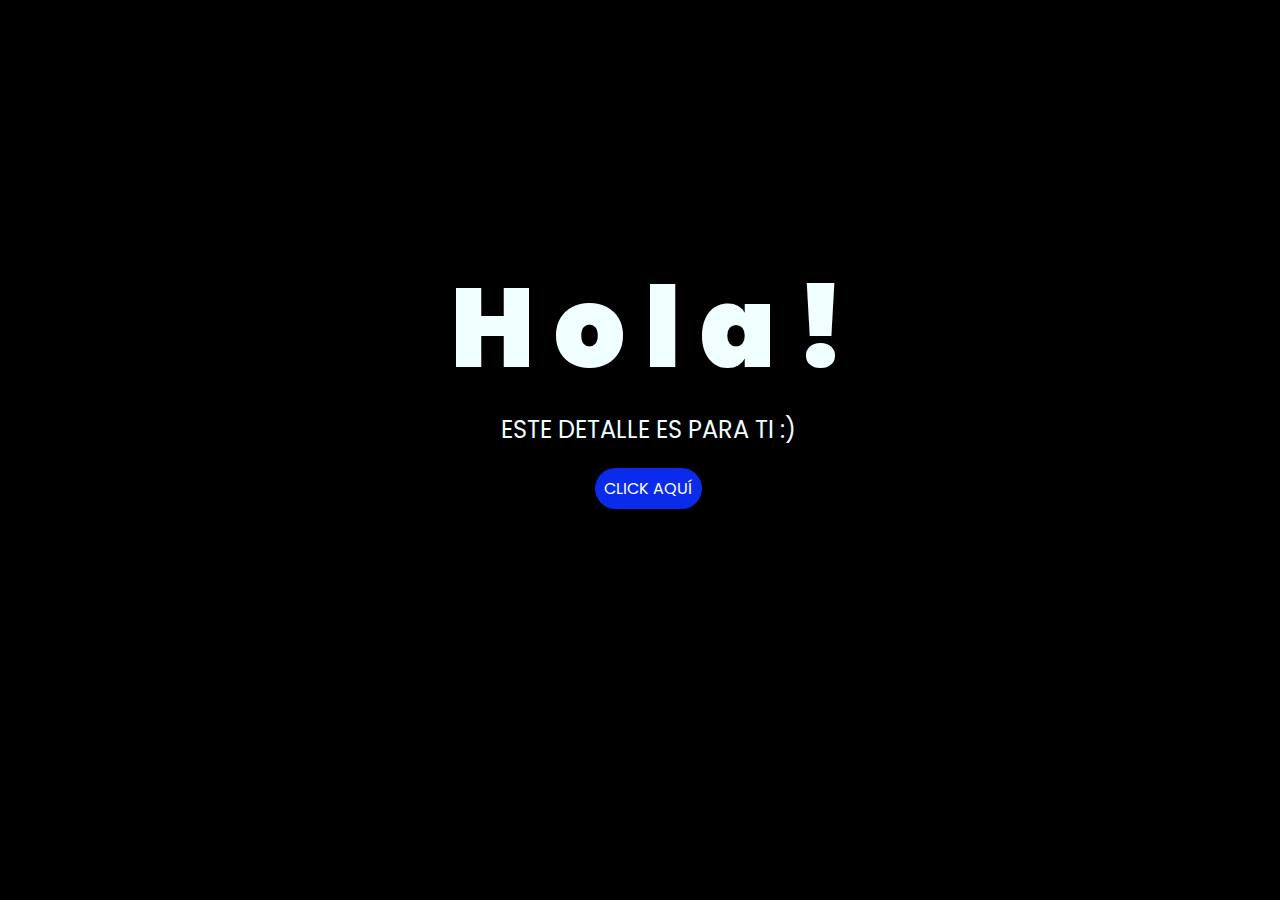
<file: index.html>
<!DOCTYPE html>
<html lang="es">

<head>
    <meta charset="UTF-8">
    <meta http-equiv="X-UA-Compatible" content="IE=edge">
    <meta name="viewport" content="width=device-width, initial-scale=1.0">
    <link rel="stylesheet" href="css/style.css">
    <link rel="icon" href="img/flowers.png" type="image/x-icon">
    <title>Flowers</title>
</head>

<body>
    <div class="greetings">
        <span>H</span>
        <span>o</span>
        <span>l</span>
        <span>a</span>
        <span>!</span>
    </div>
    <div class="description">
        <span>ESTE DETALLE ES PARA TI :)</span>
    </div>
    <div class="button">
        <button class="botones">
            <a href="flower.html" style="color: #fff;">CLICK AQUÍ</a>
        </button>
    </div>

</body>

</html>
</file>
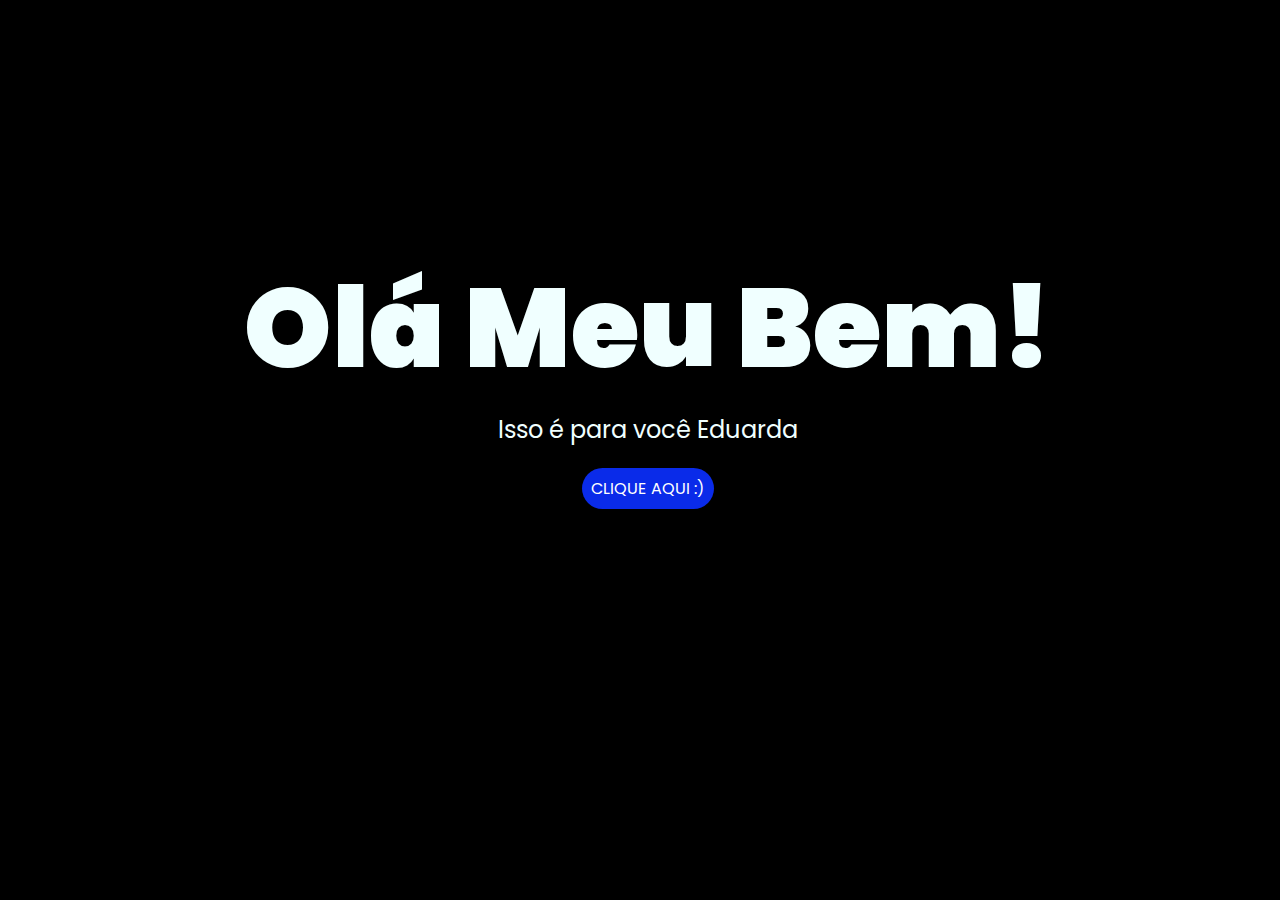
<file: docs/romantica/index.html>
<!DOCTYPE html>
<html lang="es">

<head>
    <meta charset="UTF-8">
    <meta http-equiv="X-UA-Compatible" content="IE=edge">
    <meta name="viewport" content="width=device-width, initial-scale=1.0">
    <link rel="stylesheet" href="css/style.css">
    <link rel="icon" href="img/flowers.png" type="image/x-icon">
    <title>Flowers</title>
</head>

<body>
    <div class="greetings">Olá Meu Bem!</div>


    </div>
    <div class="description">
        <span>Isso é para você Eduarda</span>
    </div>
    <div class="button">
        <button class="botones">
            <a href="flower.html" style="color: #fff;">CLIQUE AQUI :)</a>
        </button>
    </div>

</body>

</html>
</file>
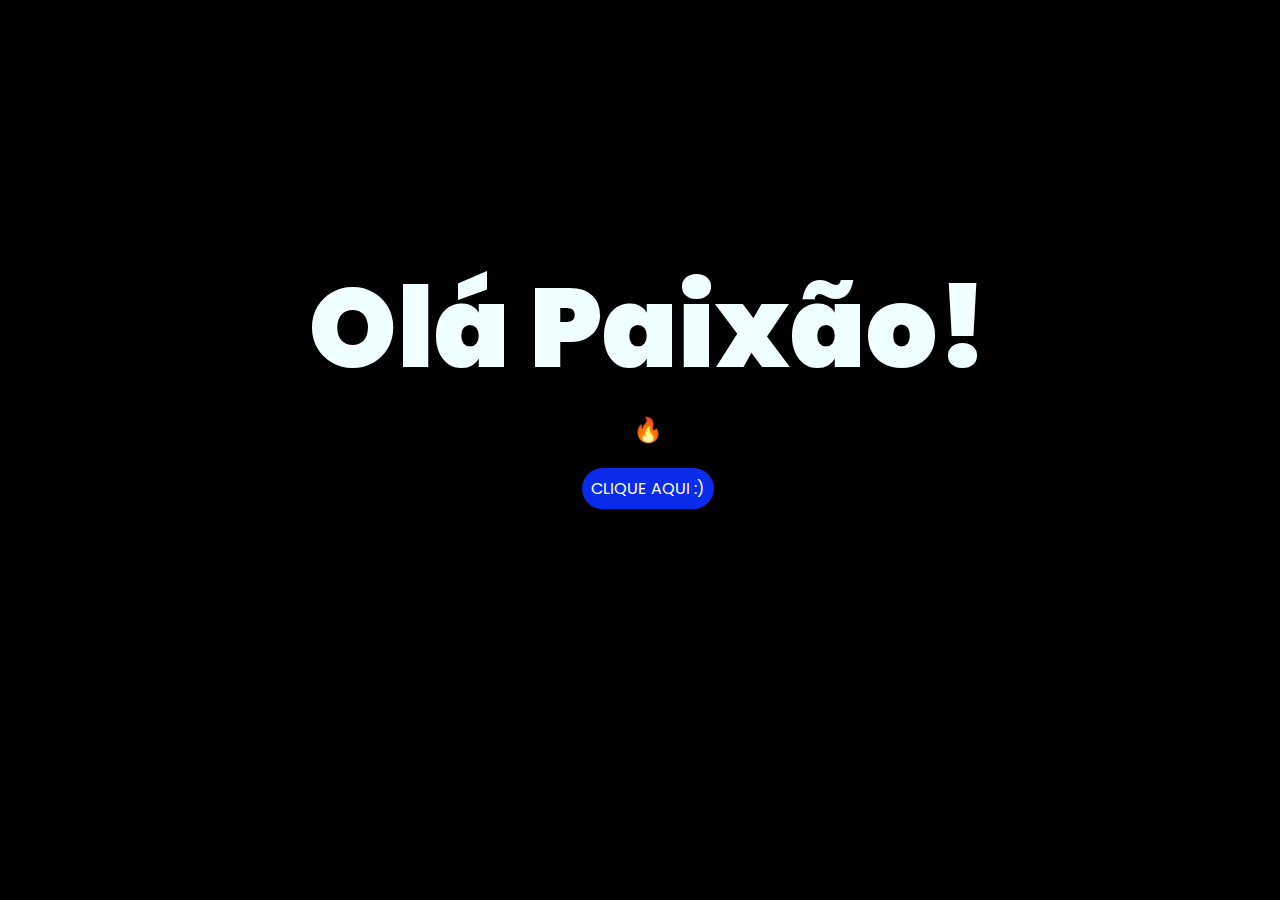
<file: docs/safada/index.html>
<!DOCTYPE html>
<html lang="es">

<head>
    <meta charset="UTF-8">
    <meta http-equiv="X-UA-Compatible" content="IE=edge">
    <meta name="viewport" content="width=device-width, initial-scale=1.0">
    <link rel="stylesheet" href="css/style.css">
    <link rel="icon" href="img/flowers.png" type="image/x-icon">
    <title>Flowers</title>
</head>

<body>
    <div class="greetings">Olá Paixão!</div>


    </div>
    <div class="description">
        <span>🔥</span>
    </div>
    <div class="button">
        <button class="botones">
            <a href="flower.html" style="color: #fff;">CLIQUE AQUI :)</a>
        </button>
    </div>

</body>

</html>
</file>
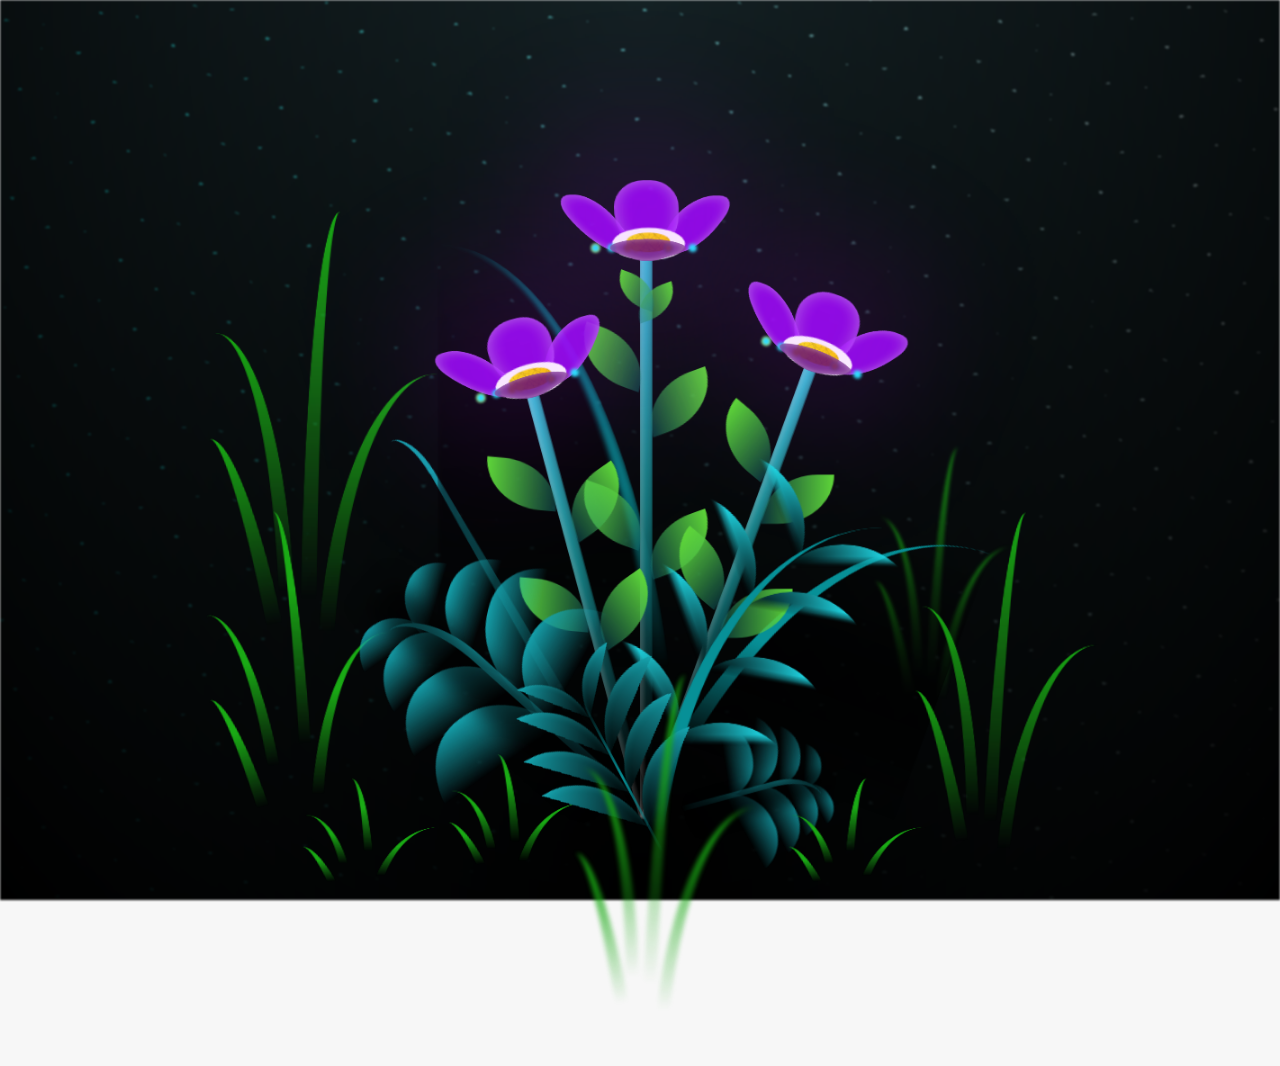
<file: flower.html>
<!DOCTYPE html>
<html lang="es">
  <head>
    <meta charset="UTF-8" />
    <meta http-equiv="X-UA-Compatible" content="IE=edge" />
    <meta name="viewport" content="width=device-width, initial-scale=1.0" />
    <link rel="stylesheet" href="css/main.css" />
    <link rel="icon" href="img/flowers.png" type="image/x-icon" />
    <title>Flower</title>
  </head>
  <body class="container">
    <div id="hearts"></div>
    <audio src="sound/ChristianBasso&HaienQiu-Flowers.mp3" autoplay></audio>
    <div id="lyrics">
     
    </div>
    <h1 class="titulo">Que essas flores reflitam a beleza do que sinto por você</h1>
  
    <div class="night"></div>
    <div class="flowers">
      <div class="flower flower--1">
        <div class="flower__leafs flower__leafs--1">
          <div class="flower__leaf flower__leaf--1"></div>
          <div class="flower__leaf flower__leaf--2"></div>
          <div class="flower__leaf flower__leaf--3"></div>
          <div class="flower__leaf flower__leaf--4"></div>
          <div class="flower__white-circle"></div>

          <div class="flower__light flower__light--1"></div>
          <div class="flower__light flower__light--2"></div>
          <div class="flower__light flower__light--3"></div>
          <div class="flower__light flower__light--4"></div>
          <div class="flower__light flower__light--5"></div>
          <div class="flower__light flower__light--6"></div>
          <div class="flower__light flower__light--7"></div>
          <div class="flower__light flower__light--8"></div>
        </div>
        <div class="flower__line">
          <div class="flower__line__leaf flower__line__leaf--1"></div>
          <div class="flower__line__leaf flower__line__leaf--2"></div>
          <div class="flower__line__leaf flower__line__leaf--3"></div>
          <div class="flower__line__leaf flower__line__leaf--4"></div>
          <div class="flower__line__leaf flower__line__leaf--5"></div>
          <div class="flower__line__leaf flower__line__leaf--6"></div>
        </div>
      </div>

      <div class="flower flower--2">
        <div class="flower__leafs flower__leafs--2">
          <div class="flower__leaf flower__leaf--1"></div>
          <div class="flower__leaf flower__leaf--2"></div>
          <div class="flower__leaf flower__leaf--3"></div>
          <div class="flower__leaf flower__leaf--4"></div>
          <div class="flower__white-circle"></div>

          <div class="flower__light flower__light--1"></div>
          <div class="flower__light flower__light--2"></div>
          <div class="flower__light flower__light--3"></div>
          <div class="flower__light flower__light--4"></div>
          <div class="flower__light flower__light--5"></div>
          <div class="flower__light flower__light--6"></div>
          <div class="flower__light flower__light--7"></div>
          <div class="flower__light flower__light--8"></div>
        </div>
        <div class="flower__line">
          <div class="flower__line__leaf flower__line__leaf--1"></div>
          <div class="flower__line__leaf flower__line__leaf--2"></div>
          <div class="flower__line__leaf flower__line__leaf--3"></div>
          <div class="flower__line__leaf flower__line__leaf--4"></div>
        </div>
      </div>

      <div class="flower flower--3">
        <div class="flower__leafs flower__leafs--3">
          <div class="flower__leaf flower__leaf--1"></div>
          <div class="flower__leaf flower__leaf--2"></div>
          <div class="flower__leaf flower__leaf--3"></div>
          <div class="flower__leaf flower__leaf--4"></div>
          <div class="flower__white-circle"></div>

          <div class="flower__light flower__light--1"></div>
          <div class="flower__light flower__light--2"></div>
          <div class="flower__light flower__light--3"></div>
          <div class="flower__light flower__light--4"></div>
          <div class="flower__light flower__light--5"></div>
          <div class="flower__light flower__light--6"></div>
          <div class="flower__light flower__light--7"></div>
          <div class="flower__light flower__light--8"></div>
        </div>
        <div class="flower__line">
          <div class="flower__line__leaf flower__line__leaf--1"></div>
          <div class="flower__line__leaf flower__line__leaf--2"></div>
          <div class="flower__line__leaf flower__line__leaf--3"></div>
          <div class="flower__line__leaf flower__line__leaf--4"></div>
        </div>
      </div>

      <div class="grow-ans" style="--d: 1.2s">
        <div class="flower__g-long">
          <div class="flower__g-long__top"></div>
          <div class="flower__g-long__bottom"></div>
        </div>
      </div>

      <div class="growing-grass">
        <div class="flower__grass flower__grass--1">
          <div class="flower__grass--top"></div>
          <div class="flower__grass--bottom"></div>
          <div class="flower__grass__leaf flower__grass__leaf--1"></div>
          <div class="flower__grass__leaf flower__grass__leaf--2"></div>
          <div class="flower__grass__leaf flower__grass__leaf--3"></div>
          <div class="flower__grass__leaf flower__grass__leaf--4"></div>
          <div class="flower__grass__leaf flower__grass__leaf--5"></div>
          <div class="flower__grass__leaf flower__grass__leaf--6"></div>
          <div class="flower__grass__leaf flower__grass__leaf--7"></div>
          <div class="flower__grass__leaf flower__grass__leaf--8"></div>
          <div class="flower__grass__overlay"></div>
        </div>
      </div>

      <div class="growing-grass">
        <div class="flower__grass flower__grass--2">
          <div class="flower__grass--top"></div>
          <div class="flower__grass--bottom"></div>
          <div class="flower__grass__leaf flower__grass__leaf--1"></div>
          <div class="flower__grass__leaf flower__grass__leaf--2"></div>
          <div class="flower__grass__leaf flower__grass__leaf--3"></div>
          <div class="flower__grass__leaf flower__grass__leaf--4"></div>
          <div class="flower__grass__leaf flower__grass__leaf--5"></div>
          <div class="flower__grass__leaf flower__grass__leaf--6"></div>
          <div class="flower__grass__leaf flower__grass__leaf--7"></div>
          <div class="flower__grass__leaf flower__grass__leaf--8"></div>
          <div class="flower__grass__overlay"></div>
        </div>
      </div>

      <div class="grow-ans" style="--d: 2.4s">
        <div class="flower__g-right flower__g-right--1">
          <div class="leaf"></div>
        </div>
      </div>

      <div class="grow-ans" style="--d: 2.8s">
        <div class="flower__g-right flower__g-right--2">
          <div class="leaf"></div>
        </div>
      </div>

      <div class="grow-ans" style="--d: 2.8s">
        <div class="flower__g-front">
          <div
            class="flower__g-front__leaf-wrapper flower__g-front__leaf-wrapper--1"
          >
            <div class="flower__g-front__leaf"></div>
          </div>
          <div
            class="flower__g-front__leaf-wrapper flower__g-front__leaf-wrapper--2"
          >
            <div class="flower__g-front__leaf"></div>
          </div>
          <div
            class="flower__g-front__leaf-wrapper flower__g-front__leaf-wrapper--3"
          >
            <div class="flower__g-front__leaf"></div>
          </div>
          <div
            class="flower__g-front__leaf-wrapper flower__g-front__leaf-wrapper--4"
          >
            <div class="flower__g-front__leaf"></div>
          </div>
          <div
            class="flower__g-front__leaf-wrapper flower__g-front__leaf-wrapper--5"
          >
            <div class="flower__g-front__leaf"></div>
          </div>
          <div
            class="flower__g-front__leaf-wrapper flower__g-front__leaf-wrapper--6"
          >
            <div class="flower__g-front__leaf"></div>
          </div>
          <div
            class="flower__g-front__leaf-wrapper flower__g-front__leaf-wrapper--7"
          >
            <div class="flower__g-front__leaf"></div>
          </div>
          <div
            class="flower__g-front__leaf-wrapper flower__g-front__leaf-wrapper--8"
          >
            <div class="flower__g-front__leaf"></div>
          </div>
          <div class="flower__g-front__line"></div>
        </div>
      </div>

      <div class="grow-ans" style="--d: 3.2s">
        <div class="flower__g-fr">
          <div class="leaf"></div>
          <div class="flower__g-fr__leaf flower__g-fr__leaf--1"></div>
          <div class="flower__g-fr__leaf flower__g-fr__leaf--2"></div>
          <div class="flower__g-fr__leaf flower__g-fr__leaf--3"></div>
          <div class="flower__g-fr__leaf flower__g-fr__leaf--4"></div>
          <div class="flower__g-fr__leaf flower__g-fr__leaf--5"></div>
          <div class="flower__g-fr__leaf flower__g-fr__leaf--6"></div>
          <div class="flower__g-fr__leaf flower__g-fr__leaf--7"></div>
          <div class="flower__g-fr__leaf flower__g-fr__leaf--8"></div>
        </div>
      </div>

      <div class="long-g long-g--0">
        <div class="grow-ans" style="--d: 3s">
          <div class="leaf leaf--0"></div>
        </div>
        <div class="grow-ans" style="--d: 2.2s">
          <div class="leaf leaf--1"></div>
        </div>
        <div class="grow-ans" style="--d: 3.4s">
          <div class="leaf leaf--2"></div>
        </div>
        <div class="grow-ans" style="--d: 3.6s">
          <div class="leaf leaf--3"></div>
        </div>
      </div>

      <div class="long-g long-g--1">
        <div class="grow-ans" style="--d: 3.6s">
          <div class="leaf leaf--0"></div>
        </div>
        <div class="grow-ans" style="--d: 3.8s">
          <div class="leaf leaf--1"></div>
        </div>
        <div class="grow-ans" style="--d: 4s">
          <div class="leaf leaf--2"></div>
        </div>
        <div class="grow-ans" style="--d: 4.2s">
          <div class="leaf leaf--3"></div>
        </div>
      </div>

      <div class="long-g long-g--2">
        <div class="grow-ans" style="--d: 4s">
          <div class="leaf leaf--0"></div>
        </div>
        <div class="grow-ans" style="--d: 4.2s">
          <div class="leaf leaf--1"></div>
        </div>
        <div class="grow-ans" style="--d: 4.4s">
          <div class="leaf leaf--2"></div>
        </div>
        <div class="grow-ans" style="--d: 4.6s">
          <div class="leaf leaf--3"></div>
        </div>
      </div>

      <div class="long-g long-g--3">
        <div class="grow-ans" style="--d: 4s">
          <div class="leaf leaf--0"></div>
        </div>
        <div class="grow-ans" style="--d: 4.2s">
          <div class="leaf leaf--1"></div>
        </div>
        <div class="grow-ans" style="--d: 3s">
          <div class="leaf leaf--2"></div>
        </div>
        <div class="grow-ans" style="--d: 3.6s">
          <div class="leaf leaf--3"></div>
        </div>
      </div>

      <div class="long-g long-g--4">
        <div class="grow-ans" style="--d: 4s">
          <div class="leaf leaf--0"></div>
        </div>
        <div class="grow-ans" style="--d: 4.2s">
          <div class="leaf leaf--1"></div>
        </div>
        <div class="grow-ans" style="--d: 3s">
          <div class="leaf leaf--2"></div>
        </div>
        <div class="grow-ans" style="--d: 3.6s">
          <div class="leaf leaf--3"></div>
        </div>
      </div>

      <div class="long-g long-g--5">
        <div class="grow-ans" style="--d: 4s">
          <div class="leaf leaf--0"></div>
        </div>
        <div class="grow-ans" style="--d: 4.2s">
          <div class="leaf leaf--1"></div>
        </div>
        <div class="grow-ans" style="--d: 3s">
          <div class="leaf leaf--2"></div>
        </div>
        <div class="grow-ans" style="--d: 3.6s">
          <div class="leaf leaf--3"></div>
        </div>
      </div>

      <div class="long-g long-g--6">
        <div class="grow-ans" style="--d: 4.2s">
          <div class="leaf leaf--0"></div>
        </div>
        <div class="grow-ans" style="--d: 4.4s">
          <div class="leaf leaf--1"></div>
        </div>
        <div class="grow-ans" style="--d: 4.6s">
          <div class="leaf leaf--2"></div>
        </div>
        <div class="grow-ans" style="--d: 4.8s">
          <div class="leaf leaf--3"></div>
        </div>
      </div>

      <div class="long-g long-g--7">
        <div class="grow-ans" style="--d: 3s">
          <div class="leaf leaf--0"></div>
        </div>
        <div class="grow-ans" style="--d: 3.2s">
          <div class="leaf leaf--1"></div>
        </div>
        <div class="grow-ans" style="--d: 3.5s">
          <div class="leaf leaf--2"></div>
        </div>
        <div class="grow-ans" style="--d: 3.6s">
          <div class="leaf leaf--3"></div>
        </div>
      </div>
    </div>
    <script src="anim.js"></script>
    <script src="main.js"></script>
  </body>
</html>
</file>
<file: css/style.css>
@import url('https://fonts.googleapis.com/css2?family=Poppins:ital,wght@0,500;1,900&display=swap');
*{
    font-family: 'Poppins',cursive;
}
body{
    color: azure;
    width: 100%;
    height: 82vh;
    display: flex;
    flex-direction: column;
    align-items: center;
    justify-content: center;
    background-color: black;
    /* padding-top: -30; */
}

.botones{
    padding: 9px;
    border-radius: 80px;
    background-color: transparent;
    border: none;
}

.botones a{
    background-color: #0a2be9;
    padding: 9px;
    border-radius: 80px;
    -webkit-border-radius: 80px;
    -moz-border-radius: 80px;
    -ms-border-radius: 80px;
    -o-border-radius: 80px;

}

.botones a:focus{
    background-color: rgb(50, 194, 194);
}

.greetings{
    font-size: 7rem;
    font-weight: 900;
}
.greetings > span{
    animation: glow 2.5s ease-in-out infinite;
}
@keyframes glow{
    0%, 100%{
        color: #fff;
        text-shadow: 0 0 12px #39c6d6, 0 0 50px #39c6d6, 0 0 100px #39c6d6;
    }
    10%, 90%{
        color: #111;
        text-shadow: none;
    }
}
.greetings > span:nth-child(2){
    animation-delay: .2s ;
}
.greetings > span:nth-child(3){
    animation-delay: .4s ;
}
.greetings > span:nth-child(4){
    animation-delay: .6s;
}
.greetings > span:nth-child(5){
    animation-delay: .8s;
}
.greetings > span:nth-child(6){
    animation-delay: 1s;
}

.description{
    font-size: 1.5rem;
    margin-bottom: 20px;
}

.button a{
    text-decoration: none;
    font-size: 1rem;
    color: #111;
}

@media screen and (max-width:574px){
    .greetings{
        display: block;
        font-size: 4rem;
        font-weight: 800;
        text-align: center;
    }
    .description{
        font-size: 2rem;
    }
    
    .button a{
        font-size: 1rem;
    }
}
</file>
<file: docs/romantica/css/style.css>
@import url('https://fonts.googleapis.com/css2?family=Poppins:ital,wght@0,500;1,900&display=swap');
*{
    font-family: 'Poppins',cursive;
}
body{
    color: azure;
    width: 100%;
    height: 82vh;
    display: flex;
    flex-direction: column;
    align-items: center;
    justify-content: center;
    background-color: black;
    /* padding-top: -30; */
}

.botones{
    padding: 9px;
    border-radius: 80px;
    background-color: transparent;
    border: none;
}

.botones a{
    background-color: #0a2be9;
    padding: 9px;
    border-radius: 80px;
    -webkit-border-radius: 80px;
    -moz-border-radius: 80px;
    -ms-border-radius: 80px;
    -o-border-radius: 80px;

}

.botones a:focus{
    background-color: rgb(50, 194, 194);
}

.greetings{
    font-size: 7rem;
    font-weight: 900;
}
.greetings > span{
    animation: glow 2.5s ease-in-out infinite;
}
@keyframes glow{
    0%, 100%{
        color: #fff;
        text-shadow: 0 0 12px #39c6d6, 0 0 50px #39c6d6, 0 0 100px #39c6d6;
    }
    10%, 90%{
        color: #111;
        text-shadow: none;
    }
}
.greetings > span:nth-child(2){
    animation-delay: .2s ;
}
.greetings > span:nth-child(3){
    animation-delay: .4s ;
}
.greetings > span:nth-child(4){
    animation-delay: .6s;
}
.greetings > span:nth-child(5){
    animation-delay: .8s;
}
.greetings > span:nth-child(6){
    animation-delay: 1s;
}

.description{
    font-size: 1.5rem;
    margin-bottom: 20px;
}

.button a{
    text-decoration: none;
    font-size: 1rem;
    color: #111;
}

@media screen and (max-width:574px){
    .greetings{
        display: block;
        font-size: 4rem;
        font-weight: 800;
        text-align: center;
    }
    .description{
        font-size: 2rem;
    }
    
    .button a{
        font-size: 1rem;
    }
}
</file>
<file: docs/safada/css/style.css>
@import url('https://fonts.googleapis.com/css2?family=Poppins:ital,wght@0,500;1,900&display=swap');
*{
    font-family: 'Poppins',cursive;
}
body{
    color: azure;
    width: 100%;
    height: 82vh;
    display: flex;
    flex-direction: column;
    align-items: center;
    justify-content: center;
    background-color: black;
    /* padding-top: -30; */
}

.botones{
    padding: 9px;
    border-radius: 80px;
    background-color: transparent;
    border: none;
}

.botones a{
    background-color: #0a2be9;
    padding: 9px;
    border-radius: 80px;
    -webkit-border-radius: 80px;
    -moz-border-radius: 80px;
    -ms-border-radius: 80px;
    -o-border-radius: 80px;

}

.botones a:focus{
    background-color: rgb(50, 194, 194);
}

.greetings{
    font-size: 7rem;
    font-weight: 900;
}
.greetings > span{
    animation: glow 2.5s ease-in-out infinite;
}
@keyframes glow{
    0%, 100%{
        color: #fff;
        text-shadow: 0 0 12px #39c6d6, 0 0 50px #39c6d6, 0 0 100px #39c6d6;
    }
    10%, 90%{
        color: #111;
        text-shadow: none;
    }
}
.greetings > span:nth-child(2){
    animation-delay: .2s ;
}
.greetings > span:nth-child(3){
    animation-delay: .4s ;
}
.greetings > span:nth-child(4){
    animation-delay: .6s;
}
.greetings > span:nth-child(5){
    animation-delay: .8s;
}
.greetings > span:nth-child(6){
    animation-delay: 1s;
}

.description{
    font-size: 1.5rem;
    margin-bottom: 20px;
}

.button a{
    text-decoration: none;
    font-size: 1rem;
    color: #111;
}

@media screen and (max-width:574px){
    .greetings{
        display: block;
        font-size: 4rem;
        font-weight: 800;
        text-align: center;
    }
    .description{
        font-size: 2rem;
    }
    
    .button a{
        font-size: 1rem;
    }
}
</file>
<file: css/main.css>
*,
*::after,
*::before {
  padding: 0;
  margin: 0;
  box-sizing: border-box;
}

:root {
  --dark-color: #000;
}

body {
  display: flex;
  align-items: flex-end;
  justify-content: center;
  min-height: 100vh;
  background-color: var(--dark-color);
  overflow: hidden;
  perspective: 1000px;
}

#lyrics {
  font-size: 28px;
  font-family: "Franklin Gothic Medium", "Arial Narrow", Arial, sans-serif;
  color: white;
  position: absolute;
  margin-bottom: 20%;
  z-index: 1;
  font-weight: bold;
  letter-spacing: 4px;
}
@media only screen and (max-width: 600px) {
  /* Estilos específicos para dispositivos con un ancho máximo de 600px */
  #lyrics {
      font-size: 14px; /* Reduce el tamaño del texto para dispositivos más pequeños */
      margin-bottom: 530px;
      letter-spacing: 3px;
  }

}
.titulo {
  margin-bottom: 180px;
  font-family: "Arial Narrow", Arial, sans-serif;
  color: rgb(194, 94, 240);
  position: absolute;
  top: 12%;
  left: 50%;
  transform: translateX(-50%);
  font-weight: bold;
  letter-spacing: 10px;
  opacity: 0;
  animation: fadeIn 3s ease-in-out forwards;
  text-align: center;
  z-index: 0;
}

@keyframes fadeIn {
  from {
    opacity: 0;
  }
  to {
    opacity: 1;
  }
}


.night {
  z-index: -1;
  position: absolute;
  left: 50%;
  top: 0;
  transform: translateX(-50%);
  width: 100%;
  height: 100%;
  filter: blur(0.1vmin);
  background-image: radial-gradient(
      ellipse at top,
      transparent 0%,
      var(--dark-color)
    ),
    radial-gradient(
      ellipse at bottom,
      var(--dark-color),
      rgba(145, 233, 255, 0.2)
    ),
    repeating-linear-gradient(
      220deg,
      rgb(0, 0, 0) 0px,
      rgb(0, 0, 0) 19px,
      transparent 19px,
      transparent 22px
    ),
    repeating-linear-gradient(
      189deg,
      rgb(0, 0, 0) 0px,
      rgb(0, 0, 0) 19px,
      transparent 19px,
      transparent 22px
    ),
    repeating-linear-gradient(
      148deg,
      rgb(0, 0, 0) 0px,
      rgb(0, 0, 0) 19px,
      transparent 19px,
      transparent 22px
    ),
    linear-gradient(90deg, rgb(0, 255, 250), rgb(240, 240, 240));
}

.flowers {
  position: relative;
  transform: scale(0.9);
  /*margin-bottom: 100px;
  */
}

@media only screen and (max-width: 600px) {
  /* Estilos específicos para dispositivos con un ancho máximo de 600px */
.flowers {
      font-size: 14px;
      margin-bottom: 35%;
      letter-spacing: 3px;
      transform: scale(1.0);
}

}

.flower {
  position: absolute;
  bottom: 10vmin;
  transform-origin: bottom center;
  z-index: 10;
  --fl-speed: 0.8s;
}
.flower--1 {
  -webkit-animation: moving-flower-1 4s linear infinite;
  animation: moving-flower-1 4s linear infinite;
}
.flower--1 .flower__line {
  height: 70vmin;
  -webkit-animation-delay: 0.3s;
  animation-delay: 0.3s;
}
.flower--1 .flower__line__leaf--1 {
  -webkit-animation: blooming-leaf-right var(--fl-speed) 1.6s backwards;
  animation: blooming-leaf-right var(--fl-speed) 1.6s backwards;
}
.flower--1 .flower__line__leaf--2 {
  -webkit-animation: blooming-leaf-right var(--fl-speed) 1.4s backwards;
  animation: blooming-leaf-right var(--fl-speed) 1.4s backwards;
}
.flower--1 .flower__line__leaf--3 {
  -webkit-animation: blooming-leaf-left var(--fl-speed) 1.2s backwards;
  animation: blooming-leaf-left var(--fl-speed) 1.2s backwards;
}
.flower--1 .flower__line__leaf--4 {
  -webkit-animation: blooming-leaf-left var(--fl-speed) 1s backwards;
  animation: blooming-leaf-left var(--fl-speed) 1s backwards;
}
.flower--1 .flower__line__leaf--5 {
  -webkit-animation: blooming-leaf-right var(--fl-speed) 1.8s backwards;
  animation: blooming-leaf-right var(--fl-speed) 1.8s backwards;
}
.flower--1 .flower__line__leaf--6 {
  -webkit-animation: blooming-leaf-left var(--fl-speed) 2s backwards;
  animation: blooming-leaf-left var(--fl-speed) 2s backwards;
}
.flower--2 {
  left: 50%;
  transform: rotate(20deg);
  -webkit-animation: moving-flower-2 4s linear infinite;
  animation: moving-flower-2 4s linear infinite;
}
.flower--2 .flower__line {
  height: 60vmin;
  -webkit-animation-delay: 0.6s;
  animation-delay: 0.6s;
}
.flower--2 .flower__line__leaf--1 {
  -webkit-animation: blooming-leaf-right var(--fl-speed) 1.9s backwards;
  animation: blooming-leaf-right var(--fl-speed) 1.9s backwards;
}
.flower--2 .flower__line__leaf--2 {
  -webkit-animation: blooming-leaf-right var(--fl-speed) 1.7s backwards;
  animation: blooming-leaf-right var(--fl-speed) 1.7s backwards;
}
.flower--2 .flower__line__leaf--3 {
  -webkit-animation: blooming-leaf-left var(--fl-speed) 1.5s backwards;
  animation: blooming-leaf-left var(--fl-speed) 1.5s backwards;
}
.flower--2 .flower__line__leaf--4 {
  -webkit-animation: blooming-leaf-left var(--fl-speed) 1.3s backwards;
  animation: blooming-leaf-left var(--fl-speed) 1.3s backwards;
}
.flower--3 {
  left: 50%;
  transform: rotate(-15deg);
  -webkit-animation: moving-flower-3 4s linear infinite;
  animation: moving-flower-3 4s linear infinite;
}
.flower--3 .flower__line {
  -webkit-animation-delay: 0.9s;
  animation-delay: 0.9s;
}
.flower--3 .flower__line__leaf--1 {
  -webkit-animation: blooming-leaf-right var(--fl-speed) 2.5s backwards;
  animation: blooming-leaf-right var(--fl-speed) 2.5s backwards;
}
.flower--3 .flower__line__leaf--2 {
  -webkit-animation: blooming-leaf-right var(--fl-speed) 2.3s backwards;
  animation: blooming-leaf-right var(--fl-speed) 2.3s backwards;
}
.flower--3 .flower__line__leaf--3 {
  -webkit-animation: blooming-leaf-left var(--fl-speed) 2.1s backwards;
  animation: blooming-leaf-left var(--fl-speed) 2.1s backwards;
}
.flower--3 .flower__line__leaf--4 {
  -webkit-animation: blooming-leaf-left var(--fl-speed) 1.9s backwards;
  animation: blooming-leaf-left var(--fl-speed) 1.9s backwards;
}
.flower__leafs {
  position: relative;
  -webkit-animation: blooming-flower 2s backwards;
  animation: blooming-flower 2s backwards;
}
.flower__leafs--1 {
  -webkit-animation-delay: 1.1s;
  animation-delay: 1.1s;
}
.flower__leafs--2 {
  -webkit-animation-delay: 1.4s;
  animation-delay: 1.4s;
}
.flower__leafs--3 {
  -webkit-animation-delay: 1.7s;
  animation-delay: 1.7s;
}
.flower__leafs::after {
  content: "";
  position: absolute;
  left: 0;
  top: 0;
  transform: translate(-50%, -100%);
  width: 8vmin;
  height: 8vmin;
  background-color: #c200fd;
  /* background-color: #fd2525; */
  filter: blur(10vmin);
}
.flower__leaf {
  position: absolute;
  bottom: 0;
  left: 50%;
  width: 8vmin;
  height: 11vmin;
  border-radius: 51% 49% 47% 53%/44% 45% 55% 69%;
  background-color: #253bfd;
  background-color: #990bf8;
  transform-origin: bottom center;
  opacity: 0.9;
  box-shadow: inset 0 0 2vmin rgba(255, 255, 255, 0.5);
}
.flower__leaf--1 {
  transform: translate(-10%, 1%) rotateY(40deg) rotateX(-50deg);
}
.flower__leaf--2 {
  transform: translate(-50%, -4%) rotateX(40deg);
}
.flower__leaf--3 {
  transform: translate(-90%, 0%) rotateY(45deg) rotateX(50deg);
}
.flower__leaf--4 {
  width: 8vmin;
  height: 8vmin;
  transform-origin: bottom left;
  border-radius: 4vmin 10vmin 4vmin 4vmin;
  transform: translate(0%, 18%) rotateX(70deg) rotate(-43deg);
  background-color: #5f017c;
  z-index: 1;
  opacity: 0.8;
}
.flower__white-circle {
  position: absolute;
  left: -3.5vmin;
  top: -3vmin;
  width: 9vmin;
  height: 4vmin;
  border-radius: 50%;
  background-color: #fff;
}
.flower__white-circle::after {
  content: "";
  position: absolute;
  left: 50%;
  top: 45%;
  transform: translate(-50%, -50%);
  width: 60%;
  height: 60%;
  border-radius: inherit;
  background-image: repeating-linear-gradient(
      135deg,
      rgba(0, 0, 0, 0.03) 0px,
      rgba(0, 0, 0, 0.03) 1px,
      transparent 1px,
      transparent 12px
    ),
    repeating-linear-gradient(
      45deg,
      rgba(0, 0, 0, 0.03) 0px,
      rgba(0, 0, 0, 0.03) 1px,
      transparent 1px,
      transparent 12px
    ),
    repeating-linear-gradient(
      67.5deg,
      rgba(0, 0, 0, 0.03) 0px,
      rgba(0, 0, 0, 0.03) 1px,
      transparent 1px,
      transparent 12px
    ),
    repeating-linear-gradient(
      135deg,
      rgba(0, 0, 0, 0.03) 0px,
      rgba(0, 0, 0, 0.03) 1px,
      transparent 1px,
      transparent 12px
    ),
    repeating-linear-gradient(
      45deg,
      rgba(0, 0, 0, 0.03) 0px,
      rgba(0, 0, 0, 0.03) 1px,
      transparent 1px,
      transparent 12px
    ),
    repeating-linear-gradient(
      112.5deg,
      rgba(0, 0, 0, 0.03) 0px,
      rgba(0, 0, 0, 0.03) 1px,
      transparent 1px,
      transparent 12px
    ),
    repeating-linear-gradient(
      112.5deg,
      rgba(0, 0, 0, 0.03) 0px,
      rgba(0, 0, 0, 0.03) 1px,
      transparent 1px,
      transparent 12px
    ),
    repeating-linear-gradient(
      45deg,
      rgba(0, 0, 0, 0.03) 0px,
      rgba(0, 0, 0, 0.03) 1px,
      transparent 1px,
      transparent 12px
    ),
    repeating-linear-gradient(
      22.5deg,
      rgba(0, 0, 0, 0.03) 0px,
      rgba(0, 0, 0, 0.03) 1px,
      transparent 1px,
      transparent 12px
    ),
    repeating-linear-gradient(
      45deg,
      rgba(0, 0, 0, 0.03) 0px,
      rgba(0, 0, 0, 0.03) 1px,
      transparent 1px,
      transparent 12px
    ),
    repeating-linear-gradient(
      22.5deg,
      rgba(0, 0, 0, 0.03) 0px,
      rgba(0, 0, 0, 0.03) 1px,
      transparent 1px,
      transparent 12px
    ),
    repeating-linear-gradient(
      135deg,
      rgba(0, 0, 0, 0.03) 0px,
      rgba(0, 0, 0, 0.03) 1px,
      transparent 1px,
      transparent 12px
    ),
    repeating-linear-gradient(
      157.5deg,
      rgba(0, 0, 0, 0.03) 0px,
      rgba(0, 0, 0, 0.03) 1px,
      transparent 1px,
      transparent 12px
    ),
    repeating-linear-gradient(
      67.5deg,
      rgba(0, 0, 0, 0.03) 0px,
      rgba(0, 0, 0, 0.03) 1px,
      transparent 1px,
      transparent 12px
    ),
    repeating-linear-gradient(
      67.5deg,
      rgba(0, 0, 0, 0.03) 0px,
      rgba(0, 0, 0, 0.03) 1px,
      transparent 1px,
      transparent 12px
    ),
    linear-gradient(90deg, rgb(255, 235, 18), rgb(255, 206, 0));
}
.flower__line {
  height: 55vmin;
  width: 1.5vmin;
  background-image: linear-gradient(
      to left,
      rgba(0, 0, 0, 0.2),
      transparent,
      rgba(255, 255, 255, 0.2)
    ),
    linear-gradient(to top, transparent 10%, #14757a, #39c6d6);
  box-shadow: inset 0 0 2px rgba(0, 0, 0, 0.5);
  -webkit-animation: grow-flower-tree 4s backwards;
  animation: grow-flower-tree 4s backwards;
}
.flower__line__leaf {
  --w: 7vmin;
  --h: calc(var(--w) + 2vmin);
  position: absolute;
  top: 20%;
  left: 90%;
  width: var(--w);
  height: var(--h);
  border-top-right-radius: var(--h);
  border-bottom-left-radius: var(--h);
  background-image: linear-gradient(to top, rgba(20, 117, 122, 0.4), #5ed639);
}
.flower__line__leaf--1 {
  transform: rotate(70deg) rotateY(30deg);
}
.flower__line__leaf--2 {
  top: 45%;
  transform: rotate(70deg) rotateY(30deg);
}
.flower__line__leaf--3,
.flower__line__leaf--4,
.flower__line__leaf--6 {
  border-top-right-radius: 0;
  border-bottom-left-radius: 0;
  border-top-left-radius: var(--h);
  border-bottom-right-radius: var(--h);
  left: -460%;
  top: 12%;
  transform: rotate(-70deg) rotateY(30deg);
}
.flower__line__leaf--4 {
  top: 40%;
}
.flower__line__leaf--5 {
  top: 0;
  transform-origin: left;
  transform: rotate(70deg) rotateY(30deg) scale(0.6);
}
.flower__line__leaf--6 {
  top: -2%;
  left: -450%;
  transform-origin: right;
  transform: rotate(-70deg) rotateY(30deg) scale(0.6);
}
.flower__light {
  position: absolute;
  bottom: 0vmin;
  width: 1vmin;
  height: 1vmin;
  background-color: rgb(255, 251, 0);
  border-radius: 50%;
  filter: blur(0.2vmin);
  -webkit-animation: light-ans 4s linear infinite backwards;
  animation: light-ans 4s linear infinite backwards;
}
.flower__light:nth-child(odd) {
  background-color: #23f0ff;
}
.flower__light--1 {
  left: -2vmin;
  -webkit-animation-delay: 1s;
  animation-delay: 1s;
}
.flower__light--2 {
  left: 3vmin;
  -webkit-animation-delay: 0.5s;
  animation-delay: 0.5s;
}
.flower__light--3 {
  left: -6vmin;
  -webkit-animation-delay: 0.3s;
  animation-delay: 0.3s;
}
.flower__light--4 {
  left: 6vmin;
  -webkit-animation-delay: 0.9s;
  animation-delay: 0.9s;
}
.flower__light--5 {
  left: -1vmin;
  -webkit-animation-delay: 1.5s;
  animation-delay: 1.5s;
}
.flower__light--6 {
  left: -4vmin;
  -webkit-animation-delay: 3s;
  animation-delay: 3s;
}
.flower__light--7 {
  left: 3vmin;
  -webkit-animation-delay: 2s;
  animation-delay: 2s;
}
.flower__light--8 {
  left: -6vmin;
  -webkit-animation-delay: 3.5s;
  animation-delay: 3.5s;
}
.flower__grass {
  --c: #159faa;
  --line-w: 1.5vmin;
  position: absolute;
  bottom: 12vmin;
  left: -7vmin;
  display: flex;
  flex-direction: column;
  align-items: flex-end;
  z-index: 20;
  transform-origin: bottom center;
  transform: rotate(-48deg) rotateY(40deg);
}
.flower__grass--1 {
  -webkit-animation: moving-grass 2s linear infinite;
  animation: moving-grass 2s linear infinite;
}
.flower__grass--2 {
  left: 2vmin;
  bottom: 10vmin;
  transform: scale(0.5) rotate(75deg) rotateX(10deg) rotateY(-200deg);
  opacity: 0.8;
  z-index: 0;
  -webkit-animation: moving-grass--2 1.5s linear infinite;
  animation: moving-grass--2 1.5s linear infinite;
}
.flower__grass--top {
  width: 7vmin;
  height: 10vmin;
  border-top-right-radius: 100%;
  border-right: var(--line-w) solid var(--c);
  transform-origin: bottom center;
  transform: rotate(-2deg);
}
.flower__grass--bottom {
  margin-top: -2px;
  width: var(--line-w);
  height: 25vmin;
  background-image: linear-gradient(to top, transparent, var(--c));
}
.flower__grass__leaf {
  --size: 10vmin;
  position: absolute;
  width: calc(var(--size) * 2.1);
  height: var(--size);
  border-top-left-radius: var(--size);
  border-top-right-radius: var(--size);
  background-image: linear-gradient(
    to top,
    transparent,
    transparent 30%,
    var(--c)
  );
  z-index: 100;
}
.flower__grass__leaf--1 {
  top: -6%;
  left: 30%;
  --size: 6vmin;
  transform: rotate(-20deg);
  -webkit-animation: growing-grass-ans--1 2s 2.6s backwards;
  animation: growing-grass-ans--1 2s 2.6s backwards;
}
@-webkit-keyframes growing-grass-ans--1 {
  0% {
    transform-origin: bottom left;
    transform: rotate(-20deg) scale(0);
  }
}
@keyframes growing-grass-ans--1 {
  0% {
    transform-origin: bottom left;
    transform: rotate(-20deg) scale(0);
  }
}
.flower__grass__leaf--2 {
  top: -5%;
  left: -110%;
  --size: 6vmin;
  transform: rotate(10deg);
  -webkit-animation: growing-grass-ans--2 2s 2.4s linear backwards;
  animation: growing-grass-ans--2 2s 2.4s linear backwards;
}
@-webkit-keyframes growing-grass-ans--2 {
  0% {
    transform-origin: bottom right;
    transform: rotate(10deg) scale(0);
  }
}
@keyframes growing-grass-ans--2 {
  0% {
    transform-origin: bottom right;
    transform: rotate(10deg) scale(0);
  }
}
.flower__grass__leaf--3 {
  top: 5%;
  left: 60%;
  --size: 8vmin;
  transform: rotate(-18deg) rotateX(-20deg);
  -webkit-animation: growing-grass-ans--3 2s 2.2s linear backwards;
  animation: growing-grass-ans--3 2s 2.2s linear backwards;
}
@-webkit-keyframes growing-grass-ans--3 {
  0% {
    transform-origin: bottom left;
    transform: rotate(-18deg) rotateX(-20deg) scale(0);
  }
}
@keyframes growing-grass-ans--3 {
  0% {
    transform-origin: bottom left;
    transform: rotate(-18deg) rotateX(-20deg) scale(0);
  }
}
.flower__grass__leaf--4 {
  top: 6%;
  left: -135%;
  --size: 8vmin;
  transform: rotate(2deg);
  -webkit-animation: growing-grass-ans--4 2s 2s linear backwards;
  animation: growing-grass-ans--4 2s 2s linear backwards;
}
@-webkit-keyframes growing-grass-ans--4 {
  0% {
    transform-origin: bottom right;
    transform: rotate(2deg) scale(0);
  }
}
@keyframes growing-grass-ans--4 {
  0% {
    transform-origin: bottom right;
    transform: rotate(2deg) scale(0);
  }
}
.flower__grass__leaf--5 {
  top: 20%;
  left: 60%;
  --size: 10vmin;
  transform: rotate(-24deg) rotateX(-20deg);
  -webkit-animation: growing-grass-ans--5 2s 1.8s linear backwards;
  animation: growing-grass-ans--5 2s 1.8s linear backwards;
}
@-webkit-keyframes growing-grass-ans--5 {
  0% {
    transform-origin: bottom left;
    transform: rotate(-24deg) rotateX(-20deg) scale(0);
  }
}
@keyframes growing-grass-ans--5 {
  0% {
    transform-origin: bottom left;
    transform: rotate(-24deg) rotateX(-20deg) scale(0);
  }
}
.flower__grass__leaf--6 {
  top: 22%;
  left: -180%;
  --size: 10vmin;
  transform: rotate(10deg);
  -webkit-animation: growing-grass-ans--6 2s 1.6s linear backwards;
  animation: growing-grass-ans--6 2s 1.6s linear backwards;
}
@-webkit-keyframes growing-grass-ans--6 {
  0% {
    transform-origin: bottom right;
    transform: rotate(10deg) scale(0);
  }
}
@keyframes growing-grass-ans--6 {
  0% {
    transform-origin: bottom right;
    transform: rotate(10deg) scale(0);
  }
}
.flower__grass__leaf--7 {
  top: 39%;
  left: 70%;
  --size: 10vmin;
  transform: rotate(-10deg);
  -webkit-animation: growing-grass-ans--7 2s 1.4s linear backwards;
  animation: growing-grass-ans--7 2s 1.4s linear backwards;
}
@-webkit-keyframes growing-grass-ans--7 {
  0% {
    transform-origin: bottom left;
    transform: rotate(-10deg) scale(0);
  }
}
@keyframes growing-grass-ans--7 {
  0% {
    transform-origin: bottom left;
    transform: rotate(-10deg) scale(0);
  }
}
.flower__grass__leaf--8 {
  top: 40%;
  left: -215%;
  --size: 11vmin;
  transform: rotate(10deg);
  -webkit-animation: growing-grass-ans--8 2s 1.2s linear backwards;
  animation: growing-grass-ans--8 2s 1.2s linear backwards;
}
@-webkit-keyframes growing-grass-ans--8 {
  0% {
    transform-origin: bottom right;
    transform: rotate(10deg) scale(0);
  }
}
@keyframes growing-grass-ans--8 {
  0% {
    transform-origin: bottom right;
    transform: rotate(10deg) scale(0);
  }
}
.flower__grass__overlay {
  position: absolute;
  top: -10%;
  right: 0%;
  width: 100%;
  height: 100%;
  background-color: rgba(0, 0, 0, 0.6);
  filter: blur(1.5vmin);
  z-index: 100;
}
.flower__g-long {
  --w: 2vmin;
  --h: 6vmin;
  --c: #159faa;
  position: absolute;
  bottom: 10vmin;
  left: -3vmin;
  transform-origin: bottom center;
  transform: rotate(-30deg) rotateY(-20deg);
  display: flex;
  flex-direction: column;
  align-items: flex-end;
  -webkit-animation: flower-g-long-ans 3s linear infinite;
  animation: flower-g-long-ans 3s linear infinite;
}
@-webkit-keyframes flower-g-long-ans {
  0%,
  100% {
    transform: rotate(-30deg) rotateY(-20deg);
  }
  50% {
    transform: rotate(-32deg) rotateY(-20deg);
  }
}
@keyframes flower-g-long-ans {
  0%,
  100% {
    transform: rotate(-30deg) rotateY(-20deg);
  }
  50% {
    transform: rotate(-32deg) rotateY(-20deg);
  }
}
.flower__g-long__top {
  top: calc(var(--h) * -1);
  width: calc(var(--w) + 1vmin);
  height: var(--h);
  border-top-right-radius: 100%;
  border-right: 0.7vmin solid var(--c);
  transform: translate(-0.7vmin, 1vmin);
}
.flower__g-long__bottom {
  width: var(--w);
  height: 50vmin;
  transform-origin: bottom center;
  background-image: linear-gradient(to top, transparent 30%, var(--c));
  box-shadow: inset 0 0 2px rgba(0, 0, 0, 0.5);
  -webkit-clip-path: polygon(35% 0, 65% 1%, 100% 100%, 0% 100%);
  clip-path: polygon(35% 0, 65% 1%, 100% 100%, 0% 100%);
}
.flower__g-right {
  position: absolute;
  bottom: 6vmin;
  left: -2vmin;
  transform-origin: bottom left;
  transform: rotate(20deg);
}
.flower__g-right .leaf {
  width: 30vmin;
  height: 50vmin;
  border-top-left-radius: 100%;
  border-left: 2vmin solid #079097;
  background-image: linear-gradient(
    to bottom,
    transparent,
    var(--dark-color) 60%
  );
  -webkit-mask-image: linear-gradient(to top, transparent 30%, #079097 60%);
}
.flower__g-right--1 {
  -webkit-animation: flower-g-right-ans 2.5s linear infinite;
  animation: flower-g-right-ans 2.5s linear infinite;
}
.flower__g-right--2 {
  left: 5vmin;
  transform: rotateY(-180deg);
  -webkit-animation: flower-g-right-ans--2 3s linear infinite;
  animation: flower-g-right-ans--2 3s linear infinite;
}
.flower__g-right--2 .leaf {
  height: 75vmin;
  filter: blur(0.3vmin);
  opacity: 0.8;
}
@-webkit-keyframes flower-g-right-ans {
  0%,
  100% {
    transform: rotate(20deg);
  }
  50% {
    transform: rotate(24deg) rotateX(-20deg);
  }
}
@keyframes flower-g-right-ans {
  0%,
  100% {
    transform: rotate(20deg);
  }
  50% {
    transform: rotate(24deg) rotateX(-20deg);
  }
}
@-webkit-keyframes flower-g-right-ans--2 {
  0%,
  100% {
    transform: rotateY(-180deg) rotate(0deg) rotateX(-20deg);
  }
  50% {
    transform: rotateY(-180deg) rotate(6deg) rotateX(-20deg);
  }
}
@keyframes flower-g-right-ans--2 {
  0%,
  100% {
    transform: rotateY(-180deg) rotate(0deg) rotateX(-20deg);
  }
  50% {
    transform: rotateY(-180deg) rotate(6deg) rotateX(-20deg);
  }
}
.flower__g-front {
  position: absolute;
  bottom: 6vmin;
  left: 2.5vmin;
  z-index: 100;
  transform-origin: bottom center;
  transform: rotate(-28deg) rotateY(30deg) scale(1.04);
  -webkit-animation: flower__g-front-ans 2s linear infinite;
  animation: flower__g-front-ans 2s linear infinite;
}
@-webkit-keyframes flower__g-front-ans {
  0%,
  100% {
    transform: rotate(-28deg) rotateY(30deg) scale(1.04);
  }
  50% {
    transform: rotate(-35deg) rotateY(40deg) scale(1.04);
  }
}
@keyframes flower__g-front-ans {
  0%,
  100% {
    transform: rotate(-28deg) rotateY(30deg) scale(1.04);
  }
  50% {
    transform: rotate(-35deg) rotateY(40deg) scale(1.04);
  }
}
.flower__g-front__line {
  width: 0.3vmin;
  height: 20vmin;
  background-image: linear-gradient(
    to top,
    transparent,
    #079097,
    transparent 100%
  );
  position: relative;
}
.flower__g-front__leaf-wrapper {
  position: absolute;
  top: 0;
  left: 0;
  transform-origin: bottom left;
  transform: rotate(10deg);
}
.flower__g-front__leaf-wrapper:nth-child(even) {
  left: 0vmin;
  transform: rotateY(-180deg) rotate(5deg);
  -webkit-animation: flower__g-front__leaf-left-ans 1s ease-in backwards;
  animation: flower__g-front__leaf-left-ans 1s ease-in backwards;
}
.flower__g-front__leaf-wrapper:nth-child(odd) {
  -webkit-animation: flower__g-front__leaf-ans 1s ease-in backwards;
  animation: flower__g-front__leaf-ans 1s ease-in backwards;
}
.flower__g-front__leaf-wrapper--1 {
  top: -8vmin;
  transform: scale(0.7);
  -webkit-animation: flower__g-front__leaf-ans 1s 5.5s ease-in backwards !important;
  animation: flower__g-front__leaf-ans 1s 5.5s ease-in backwards !important;
}
.flower__g-front__leaf-wrapper--2 {
  top: -8vmin;
  transform: rotateY(-180deg) scale(0.7) !important;
  -webkit-animation: flower__g-front__leaf-left-ans-2 1s 4.6s ease-in backwards !important;
  animation: flower__g-front__leaf-left-ans-2 1s 4.6s ease-in backwards !important;
}
.flower__g-front__leaf-wrapper--3 {
  top: -3vmin;
  -webkit-animation: flower__g-front__leaf-ans 1s 4.6s ease-in backwards;
  animation: flower__g-front__leaf-ans 1s 4.6s ease-in backwards;
}
.flower__g-front__leaf-wrapper--4 {
  top: -3vmin;
  transform: rotateY(-180deg) scale(0.9) !important;
  -webkit-animation: flower__g-front__leaf-left-ans-2 1s 4.6s ease-in backwards !important;
  animation: flower__g-front__leaf-left-ans-2 1s 4.6s ease-in backwards !important;
}
@-webkit-keyframes flower__g-front__leaf-left-ans-2 {
  0% {
    transform: rotateY(-180deg) scale(0);
  }
}
@keyframes flower__g-front__leaf-left-ans-2 {
  0% {
    transform: rotateY(-180deg) scale(0);
  }
}
.flower__g-front__leaf-wrapper--5,
.flower__g-front__leaf-wrapper--6 {
  top: 2vmin;
}
.flower__g-front__leaf-wrapper--7,
.flower__g-front__leaf-wrapper--8 {
  top: 6.5vmin;
}
.flower__g-front__leaf-wrapper--2 {
  -webkit-animation-delay: 5.2s !important;
  animation-delay: 5.2s !important;
}
.flower__g-front__leaf-wrapper--3 {
  -webkit-animation-delay: 4.9s !important;
  animation-delay: 4.9s !important;
}
.flower__g-front__leaf-wrapper--5 {
  -webkit-animation-delay: 4.3s !important;
  animation-delay: 4.3s !important;
}
.flower__g-front__leaf-wrapper--6 {
  -webkit-animation-delay: 4.1s !important;
  animation-delay: 4.1s !important;
}
.flower__g-front__leaf-wrapper--7 {
  -webkit-animation-delay: 3.8s !important;
  animation-delay: 3.8s !important;
}
.flower__g-front__leaf-wrapper--8 {
  -webkit-animation-delay: 3.5s !important;
  animation-delay: 3.5s !important;
}
@-webkit-keyframes flower__g-front__leaf-ans {
  0% {
    transform: rotate(10deg) scale(0);
  }
}
@keyframes flower__g-front__leaf-ans {
  0% {
    transform: rotate(10deg) scale(0);
  }
}
@-webkit-keyframes flower__g-front__leaf-left-ans {
  0% {
    transform: rotateY(-180deg) rotate(5deg) scale(0);
  }
}
@keyframes flower__g-front__leaf-left-ans {
  0% {
    transform: rotateY(-180deg) rotate(5deg) scale(0);
  }
}
.flower__g-front__leaf {
  width: 10vmin;
  height: 10vmin;
  border-radius: 100% 0% 0% 100%/100% 100% 0% 0%;
  box-shadow: inset 0 2px 1vmin hsla(184deg, 97%, 58%, 0.2);
  background-image: linear-gradient(
      to bottom left,
      transparent,
      var(--dark-color)
    ),
    linear-gradient(to bottom right, #159faa 50%, transparent 50%, transparent);
  -webkit-mask-image: linear-gradient(
    to bottom right,
    #159faa 50%,
    transparent 50%,
    transparent
  );
  mask-image: linear-gradient(
    to bottom right,
    #159faa 50%,
    transparent 50%,
    transparent
  );
}
.flower__g-fr {
  position: absolute;
  bottom: -4vmin;
  left: vmin;
  transform-origin: bottom left;
  z-index: 10;
  -webkit-animation: flower__g-fr-ans 2s linear infinite;
  animation: flower__g-fr-ans 2s linear infinite;
}
@-webkit-keyframes flower__g-fr-ans {
  0%,
  100% {
    transform: rotate(2deg);
  }
  50% {
    transform: rotate(4deg);
  }
}
@keyframes flower__g-fr-ans {
  0%,
  100% {
    transform: rotate(2deg);
  }
  50% {
    transform: rotate(4deg);
  }
}
.flower__g-fr .leaf {
  width: 30vmin;
  height: 50vmin;
  border-top-left-radius: 100%;
  border-left: 2vmin solid #079097;
  -webkit-mask-image: linear-gradient(to top, transparent 25%, #079097 50%);
  position: relative;
  z-index: 1;
}
.flower__g-fr__leaf {
  position: absolute;
  top: 0;
  left: 0;
  width: 10vmin;
  height: 10vmin;
  border-radius: 100% 0% 0% 100%/100% 100% 0% 0%;
  box-shadow: inset 0 2px 1vmin hsla(184deg, 97%, 58%, 0.2);
  background-image: linear-gradient(
      to bottom left,
      transparent,
      var(--dark-color) 98%
    ),
    linear-gradient(to bottom right, #23f0ff 45%, transparent 50%, transparent);
  -webkit-mask-image: linear-gradient(
    135deg,
    #159faa 40%,
    transparent 50%,
    transparent
  );
}
.flower__g-fr__leaf--1 {
  left: 20vmin;
  transform: rotate(45deg);
  -webkit-animation: flower__g-fr-leaft-ans-1 0.5s 5.2s linear backwards;
  animation: flower__g-fr-leaft-ans-1 0.5s 5.2s linear backwards;
}
@-webkit-keyframes flower__g-fr-leaft-ans-1 {
  0% {
    transform-origin: left;
    transform: rotate(45deg) scale(0);
  }
}
@keyframes flower__g-fr-leaft-ans-1 {
  0% {
    transform-origin: left;
    transform: rotate(45deg) scale(0);
  }
}
.flower__g-fr__leaf--2 {
  left: 12vmin;
  top: -7vmin;
  transform: rotate(25deg) rotateY(-180deg);
  -webkit-animation: flower__g-fr-leaft-ans-6 0.5s 5s linear backwards;
  animation: flower__g-fr-leaft-ans-6 0.5s 5s linear backwards;
}
.flower__g-fr__leaf--3 {
  left: 15vmin;
  top: 6vmin;
  transform: rotate(55deg);
  -webkit-animation: flower__g-fr-leaft-ans-5 0.5s 4.8s linear backwards;
  animation: flower__g-fr-leaft-ans-5 0.5s 4.8s linear backwards;
}
.flower__g-fr__leaf--4 {
  left: 6vmin;
  top: -2vmin;
  transform: rotate(25deg) rotateY(-180deg);
  -webkit-animation: flower__g-fr-leaft-ans-6 0.5s 4.6s linear backwards;
  animation: flower__g-fr-leaft-ans-6 0.5s 4.6s linear backwards;
}
.flower__g-fr__leaf--5 {
  left: 10vmin;
  top: 14vmin;
  transform: rotate(55deg);
  -webkit-animation: flower__g-fr-leaft-ans-5 0.5s 4.4s linear backwards;
  animation: flower__g-fr-leaft-ans-5 0.5s 4.4s linear backwards;
}
@-webkit-keyframes flower__g-fr-leaft-ans-5 {
  0% {
    transform-origin: left;
    transform: rotate(55deg) scale(0);
  }
}
@keyframes flower__g-fr-leaft-ans-5 {
  0% {
    transform-origin: left;
    transform: rotate(55deg) scale(0);
  }
}
.flower__g-fr__leaf--6 {
  left: 0vmin;
  top: 6vmin;
  transform: rotate(25deg) rotateY(-180deg);
  -webkit-animation: flower__g-fr-leaft-ans-6 0.5s 4.2s linear backwards;
  animation: flower__g-fr-leaft-ans-6 0.5s 4.2s linear backwards;
}
@-webkit-keyframes flower__g-fr-leaft-ans-6 {
  0% {
    transform-origin: right;
    transform: rotate(25deg) rotateY(-180deg) scale(0);
  }
}
@keyframes flower__g-fr-leaft-ans-6 {
  0% {
    transform-origin: right;
    transform: rotate(25deg) rotateY(-180deg) scale(0);
  }
}
.flower__g-fr__leaf--7 {
  left: 5vmin;
  top: 22vmin;
  transform: rotate(45deg);
  -webkit-animation: flower__g-fr-leaft-ans-7 0.5s 4s linear backwards;
  animation: flower__g-fr-leaft-ans-7 0.5s 4s linear backwards;
}
@-webkit-keyframes flower__g-fr-leaft-ans-7 {
  0% {
    transform-origin: left;
    transform: rotate(45deg) scale(0);
  }
}
@keyframes flower__g-fr-leaft-ans-7 {
  0% {
    transform-origin: left;
    transform: rotate(45deg) scale(0);
  }
}
.flower__g-fr__leaf--8 {
  left: -4vmin;
  top: 15vmin;
  transform: rotate(15deg) rotateY(-180deg);
  -webkit-animation: flower__g-fr-leaft-ans-8 0.5s 3.8s linear backwards;
  animation: flower__g-fr-leaft-ans-8 0.5s 3.8s linear backwards;
}
@-webkit-keyframes flower__g-fr-leaft-ans-8 {
  0% {
    transform-origin: right;
    transform: rotate(15deg) rotateY(-180deg) scale(0);
  }
}
@keyframes flower__g-fr-leaft-ans-8 {
  0% {
    transform-origin: right;
    transform: rotate(15deg) rotateY(-180deg) scale(0);
  }
}

.long-g {
  position: absolute;
  bottom: 25vmin;
  left: -42vmin;
  transform-origin: bottom left;
}
.long-g--1 {
  bottom: 0vmin;
  transform: scale(0.8) rotate(-5deg);
}
.long-g--1 .leaf {
  -webkit-mask-image: linear-gradient(
    to top,
    transparent 40%,
    #079097 80%
  ) !important;
}
.long-g--1 .leaf--1 {
  --w: 5vmin;
  --h: 60vmin;
  left: -2vmin;
  transform: rotate(3deg) rotateY(-180deg);
}
.long-g--2,
.long-g--3 {
  bottom: -3vmin;
  left: -35vmin;
  transform-origin: center;
  transform: scale(0.6) rotateX(60deg);
}
.long-g--2 .leaf,
.long-g--3 .leaf {
  -webkit-mask-image: linear-gradient(
    to top,
    transparent 50%,
    #079097 80%
  ) !important;
}
.long-g--2 .leaf--1,
.long-g--3 .leaf--1 {
  left: -1vmin;
  transform: rotateY(-180deg);
}
.long-g--3 {
  left: -17vmin;
  bottom: 0vmin;
}
.long-g--3 .leaf {
  -webkit-mask-image: linear-gradient(
    to top,
    transparent 40%,
    #079097 80%
  ) !important;
}
.long-g--4 {
  left: 25vmin;
  bottom: -3vmin;
  transform-origin: center;
  transform: scale(0.6) rotateX(60deg);
}
.long-g--4 .leaf {
  -webkit-mask-image: linear-gradient(
    to top,
    transparent 50%,
    #079097 80%
  ) !important;
}
.long-g--5 {
  left: 42vmin;
  bottom: 0vmin;
  transform: scale(0.8) rotate(2deg);
}
.long-g--6 {
  left: 0vmin;
  bottom: -20vmin;
  z-index: 100;
  filter: blur(0.3vmin);
  transform: scale(0.8) rotate(2deg);
}
.long-g--7 {
  left: 35vmin;
  bottom: 20vmin;
  z-index: -1;
  filter: blur(0.3vmin);
  transform: scale(0.6) rotate(2deg);
  opacity: 0.7;
}
.long-g .leaf {
  --w: 15vmin;
  --h: 40vmin;
  --c: #1aaa15;
  position: absolute;
  bottom: 0;
  width: var(--w);
  height: var(--h);
  border-top-left-radius: 100%;
  border-left: 2vmin solid var(--c);
  -webkit-mask-image: linear-gradient(
    to top,
    transparent 20%,
    var(--dark-color)
  );
  transform-origin: bottom center;
}
.long-g .leaf--0 {
  left: 2vmin;
  -webkit-animation: leaf-ans-1 4s linear infinite;
  animation: leaf-ans-1 4s linear infinite;
}
.long-g .leaf--1 {
  --w: 5vmin;
  --h: 60vmin;
  -webkit-animation: leaf-ans-1 4s linear infinite;
  animation: leaf-ans-1 4s linear infinite;
}
.long-g .leaf--2 {
  --w: 10vmin;
  --h: 40vmin;
  left: -0.5vmin;
  bottom: 5vmin;
  transform-origin: bottom left;
  transform: rotateY(-180deg);
  -webkit-animation: leaf-ans-2 3s linear infinite;
  animation: leaf-ans-2 3s linear infinite;
}
.long-g .leaf--3 {
  --w: 5vmin;
  --h: 30vmin;
  left: -1vmin;
  bottom: 3.2vmin;
  transform-origin: bottom left;
  transform: rotate(-10deg) rotateY(-180deg);
  -webkit-animation: leaf-ans-3 3s linear infinite;
  animation: leaf-ans-3 3s linear infinite;
}

@-webkit-keyframes leaf-ans-1 {
  0%,
  100% {
    transform: rotate(-5deg) scale(1);
  }
  50% {
    transform: rotate(5deg) scale(1.1);
  }
}

@keyframes leaf-ans-1 {
  0%,
  100% {
    transform: rotate(-5deg) scale(1);
  }
  50% {
    transform: rotate(5deg) scale(1.1);
  }
}
@-webkit-keyframes leaf-ans-2 {
  0%,
  100% {
    transform: rotateY(-180deg) rotate(5deg);
  }
  50% {
    transform: rotateY(-180deg) rotate(0deg) scale(1.1);
  }
}
@keyframes leaf-ans-2 {
  0%,
  100% {
    transform: rotateY(-180deg) rotate(5deg);
  }
  50% {
    transform: rotateY(-180deg) rotate(0deg) scale(1.1);
  }
}
@-webkit-keyframes leaf-ans-3 {
  0%,
  100% {
    transform: rotate(-10deg) rotateY(-180deg);
  }
  50% {
    transform: rotate(-20deg) rotateY(-180deg);
  }
}
@keyframes leaf-ans-3 {
  0%,
  100% {
    transform: rotate(-10deg) rotateY(-180deg);
  }
  50% {
    transform: rotate(-20deg) rotateY(-180deg);
  }
}
.grow-ans {
  -webkit-animation: grow-ans 2s var(--d) backwards;
  animation: grow-ans 2s var(--d) backwards;
}

@-webkit-keyframes grow-ans {
  0% {
    transform: scale(0);
    opacity: 0;
  }
}

@keyframes grow-ans {
  0% {
    transform: scale(0);
    opacity: 0;
  }
}
@-webkit-keyframes light-ans {
  0% {
    opacity: 0;
    transform: translateY(0vmin);
  }
  25% {
    opacity: 1;
    transform: translateY(-5vmin) translateX(-2vmin);
  }
  50% {
    opacity: 1;
    transform: translateY(-15vmin) translateX(2vmin);
    filter: blur(0.2vmin);
  }
  75% {
    transform: translateY(-20vmin) translateX(-2vmin);
    filter: blur(0.2vmin);
  }
  100% {
    transform: translateY(-30vmin);
    opacity: 0;
    filter: blur(1vmin);
  }
}
@keyframes light-ans {
  0% {
    opacity: 0;
    transform: translateY(0vmin);
  }
  25% {
    opacity: 1;
    transform: translateY(-5vmin) translateX(-2vmin);
  }
  50% {
    opacity: 1;
    transform: translateY(-15vmin) translateX(2vmin);
    filter: blur(0.2vmin);
  }
  75% {
    transform: translateY(-20vmin) translateX(-2vmin);
    filter: blur(0.2vmin);
  }
  100% {
    transform: translateY(-30vmin);
    opacity: 0;
    filter: blur(1vmin);
  }
}
@-webkit-keyframes moving-flower-1 {
  0%,
  100% {
    transform: rotate(2deg);
  }
  50% {
    transform: rotate(-2deg);
  }
}
@keyframes moving-flower-1 {
  0%,
  100% {
    transform: rotate(2deg);
  }
  50% {
    transform: rotate(-2deg);
  }
}
@-webkit-keyframes moving-flower-2 {
  0%,
  100% {
    transform: rotate(18deg);
  }
  50% {
    transform: rotate(14deg);
  }
}
@keyframes moving-flower-2 {
  0%,
  100% {
    transform: rotate(18deg);
  }
  50% {
    transform: rotate(14deg);
  }
}
@-webkit-keyframes moving-flower-3 {
  0%,
  100% {
    transform: rotate(-18deg);
  }
  50% {
    transform: rotate(-20deg) rotateY(-10deg);
  }
}
@keyframes moving-flower-3 {
  0%,
  100% {
    transform: rotate(-18deg);
  }
  50% {
    transform: rotate(-20deg) rotateY(-10deg);
  }
}
@-webkit-keyframes blooming-leaf-right {
  0% {
    transform-origin: left;
    transform: rotate(70deg) rotateY(30deg) scale(0);
  }
}
@keyframes blooming-leaf-right {
  0% {
    transform-origin: left;
    transform: rotate(70deg) rotateY(30deg) scale(0);
  }
}
@-webkit-keyframes blooming-leaf-left {
  0% {
    transform-origin: right;
    transform: rotate(-70deg) rotateY(30deg) scale(0);
  }
}
@keyframes blooming-leaf-left {
  0% {
    transform-origin: right;
    transform: rotate(-70deg) rotateY(30deg) scale(0);
  }
}
@-webkit-keyframes grow-flower-tree {
  0% {
    height: 0;
    border-radius: 1vmin;
  }
}
@keyframes grow-flower-tree {
  0% {
    height: 0;
    border-radius: 1vmin;
  }
}
@-webkit-keyframes blooming-flower {
  0% {
    transform: scale(0);
  }
}
@keyframes blooming-flower {
  0% {
    transform: scale(0);
  }
}
@-webkit-keyframes moving-grass {
  0%,
  100% {
    transform: rotate(-48deg) rotateY(40deg);
  }
  50% {
    transform: rotate(-50deg) rotateY(40deg);
  }
}
@keyframes moving-grass {
  0%,
  100% {
    transform: rotate(-48deg) rotateY(40deg);
  }
  50% {
    transform: rotate(-50deg) rotateY(40deg);
  }
}
@-webkit-keyframes moving-grass--2 {
  0%,
  100% {
    transform: scale(0.5) rotate(75deg) rotateX(10deg) rotateY(-200deg);
  }
  50% {
    transform: scale(0.5) rotate(79deg) rotateX(10deg) rotateY(-200deg);
  }
}
@keyframes moving-grass--2 {
  0%,
  100% {
    transform: scale(0.5) rotate(75deg) rotateX(10deg) rotateY(-200deg);
  }
  50% {
    transform: scale(0.5) rotate(79deg) rotateX(10deg) rotateY(-200deg);
  }
}
.growing-grass {
  -webkit-animation: growing-grass-ans 1s 2s backwards;
  animation: growing-grass-ans 1s 2s backwards;
}

@-webkit-keyframes growing-grass-ans {
  0% {
    transform: scale(0);
  }
}

@keyframes growing-grass-ans {
  0% {
    transform: scale(0);
  }
}
.container * {
  -webkit-animation-play-state: paused !important;
  animation-play-state: paused !important;
} /*# sourceMappingURL=main.css.map */


/* Reset de estilos básicos */
body, h1, p {
  margin: 0;
  padding: 0;
}

/* Estilos generales */
body {
  font-family: 'Arial', sans-serif;
  background-color: #f7f7f7;
  color: #333;
}

.container {
  max-width: 1200px;
  margin: 0 auto;
  padding: 20px;
}

h1 {
  font-size: 2em;
  line-height: 1.5;
  margin-bottom: 20px;
}

/* Media Queries para tamaños de pantalla diferentes */
@media screen and (max-width: 600px) {
  /* Estilos para pantallas pequeñas */
  h1 {
      font-size: 1.5em;
  }
}

@media screen and (min-width: 601px) and (max-width: 1024px) {
  /* Estilos para pantallas medianas */
  h1 {
      font-size: 1.8em;
  }
}

@media screen and (min-width: 1025px) {
  /* Estilos para pantallas grandes */
  h1 {
      font-size: 2em;
  }
}

/* Agregar más estilos según sea necesario */
#hearts {
  position: fixed;
  width: 100%;
  height: 100%;
  pointer-events: none;
  top: 0;
  left: 0;
  z-index: 0;
  overflow: hidden;
}
.heart {
  position: absolute;
  font-size: 24px;
  animation: rise 5s linear forwards;
  top: 100%;
  opacity: 0.8;
  z-index: 0;
}
@keyframes rise {
  to { transform: translateY(-100vh) rotate(45deg); opacity: 0; }
}
</file>
